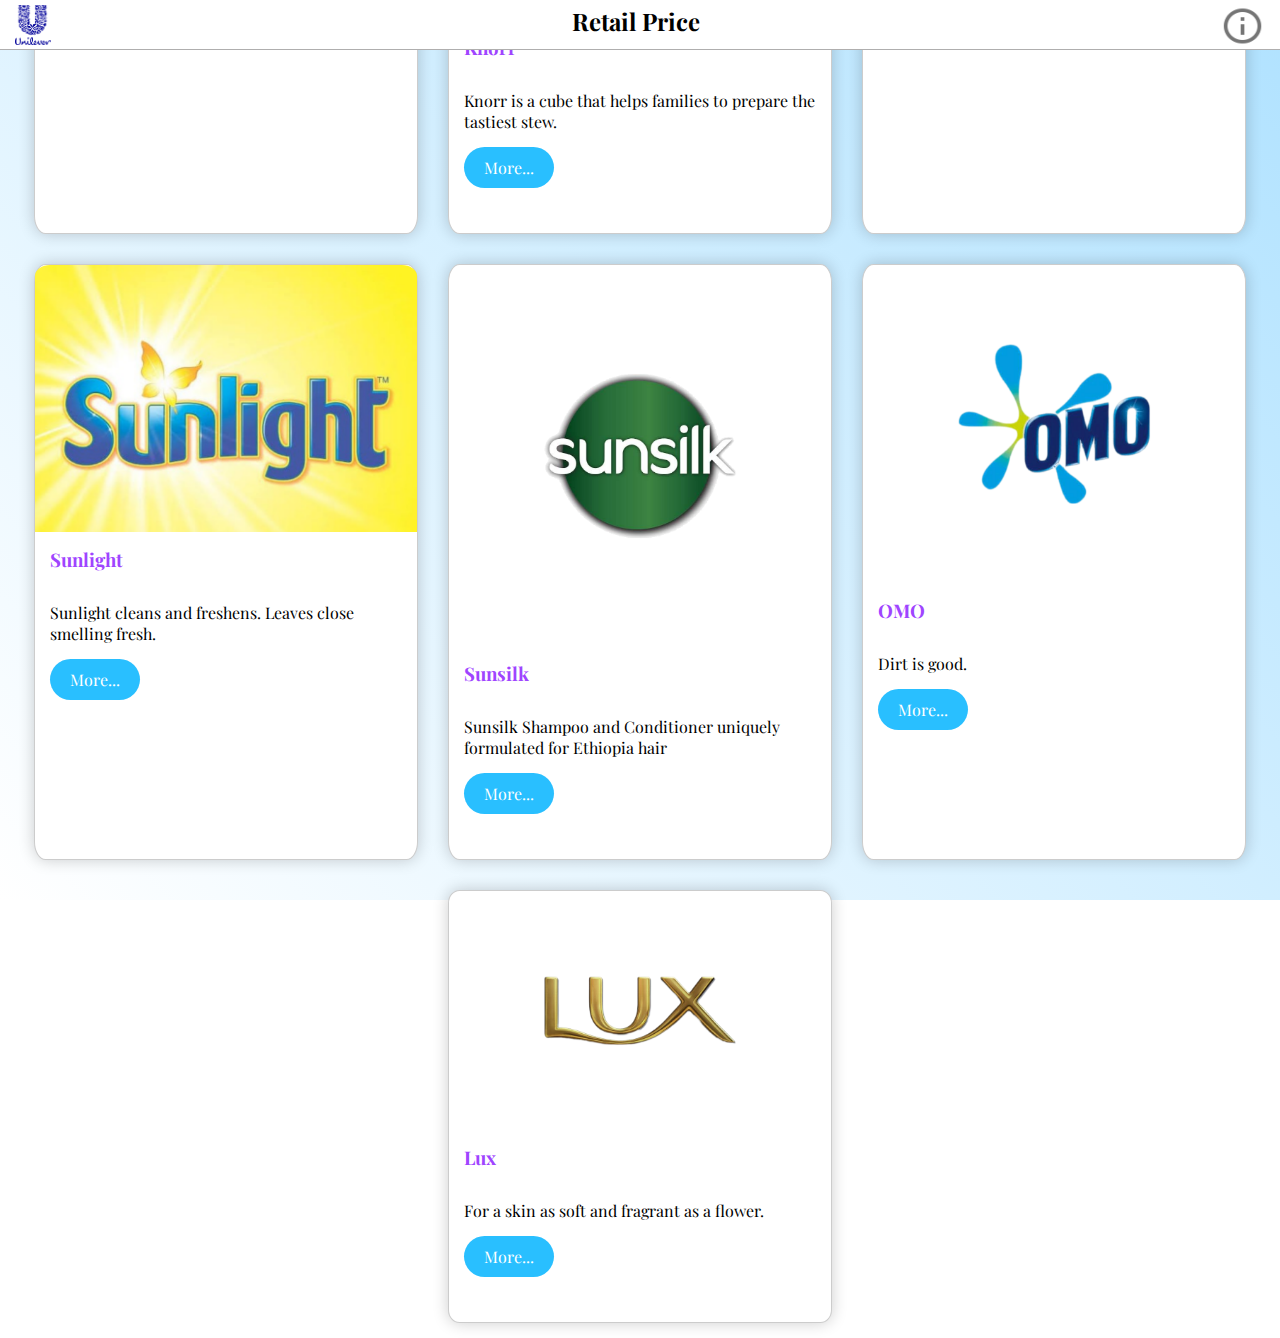
<file: index.html>
<!<!DOCTYPE HTML>
    <html>
    <head>
        <meta charset="utf-8">
    <meta name="viewport" content="width=device-width, initial-scale=1">
    <title>Beki</title>
    <link rel="stylesheet" href="styles.css">
     
    </head>
    <body>
        
        
            
            <div class="header">
                <div class="head_item" >
                    <a href="Unilever">
                        <img class="unilever_img"src="unilever.png"/>
                     </a>
                </div>
                <div class="head_item"><h2 class="head_title">Retail Price</h2> </div>
                <div class="head_item" >
                    <a href="Info">
                        <img class="info_img"src="info.png"/>
                     </a>
                </div>
            </div>
            
            
            <div class="row">
                
                <div class="card">
                    <img src="Lifebuoy.png" class="img-size"alt="" />
                    <div class="card-header">
                        <h3> Lifebuoy</h3>
                    </div>
                    <div class="card-body">
                        <p>
                            Lifebuoy is an antibacterial soap that offers protection from 10 infection causing germs.
                        </p>
                        <a href="Lifebuoy" class="more-btn">More...</a>
                    </div>
                </div>
                
                <div class="card">
                    <img src="knorr.png" class="img-size"alt="" />
                    <div class="card-header">
                        <h3> Knorr</h3>
                    </div>
                    <div class="card-body">
                        <p>
                            Knorr is a cube that helps families to prepare the tastiest stew.
                        </p>
                        <a href="Knorr" class="more-btn">More...</a>
                    </div>
                </div>
                
                <div class="card">
                    <img src="signal.png" class="img-size-signal"alt="" />
                    <div class="card-header">
                        <h3> Signal</h3>
                    </div>
                    <div class="card-body">
                        <p>
                            Signal for a healthy smile.
                        </p>
                        <a href="Signal" class="more-btn">More...</a>
                    </div>
                </div>
                
                <div class="card">
                    <img src="sunlight.png" class="img-size"alt="" />
                    <div class="card-header">
                        <h3> Sunlight</h3>
                    </div>
                    <div class="card-body">
                        <p>
                            Sunlight cleans and freshens. Leaves close smelling fresh.
                        </p>
                        <a href="Sunlight" class="more-btn">More...</a>
                    </div>
                </div>
                
                <div class="card">
                    <img src="sunsilk.png" class="img-size"alt="" />
                    <div class="card-header">
                        <h3> Sunsilk</h3>
                    </div>
                    <div class="card-body">
                        <p>
                            Sunsilk Shampoo and Conditioner uniquely formulated for Ethiopia hair
                        </p>
                        <a href="Sunsilk" class="more-btn">More...</a>
                    </div>
                </div>
                
                <div class="card">
                    <img src="omo.png" class="img-size"alt="" />
                    <div class="card-header">
                        <h3> OMO</h3>
                    </div>
                    <div class="card-body">
                        <p>
                            Dirt is good.
                        </p>
                        <a href="Omo" class="more-btn">More...</a>
                    </div>
                </div>
                <div class="card">
                    <img src="lux.png" class="img-size"alt="" />
                    <div class="card-header">
                        <h3> Lux</h3>
                    </div>
                    <div class="card-body">
                        <p>
                            For a skin as soft and fragrant as a flower.
                        </p>
                        <a href="Lux" class="more-btn">More...</a>
                    </div>
                </div>
                
<!--                <div class="card">
                    <img src="vim.png" class="img-size"alt="" />
                    <div class="card-header">
                        <h3> VIM</h3>
                    </div>
                    <div class="card-body">
                        <p>
                            VIM Scouring powder removes stubborn stains and leaves your surfaces a fresh clean lemon smell. also VIM multipurpose formula is designed to be used on sinks, baths,toilet bowls, ceramic tiles, cookers, pots, pans and other working surfaces.

                        </p>
                        <a href="Vim" class="more-btn">More...</a>
                    </div>
                </div> -->
                

            </div>
        
    </body>
    </html>
</file>
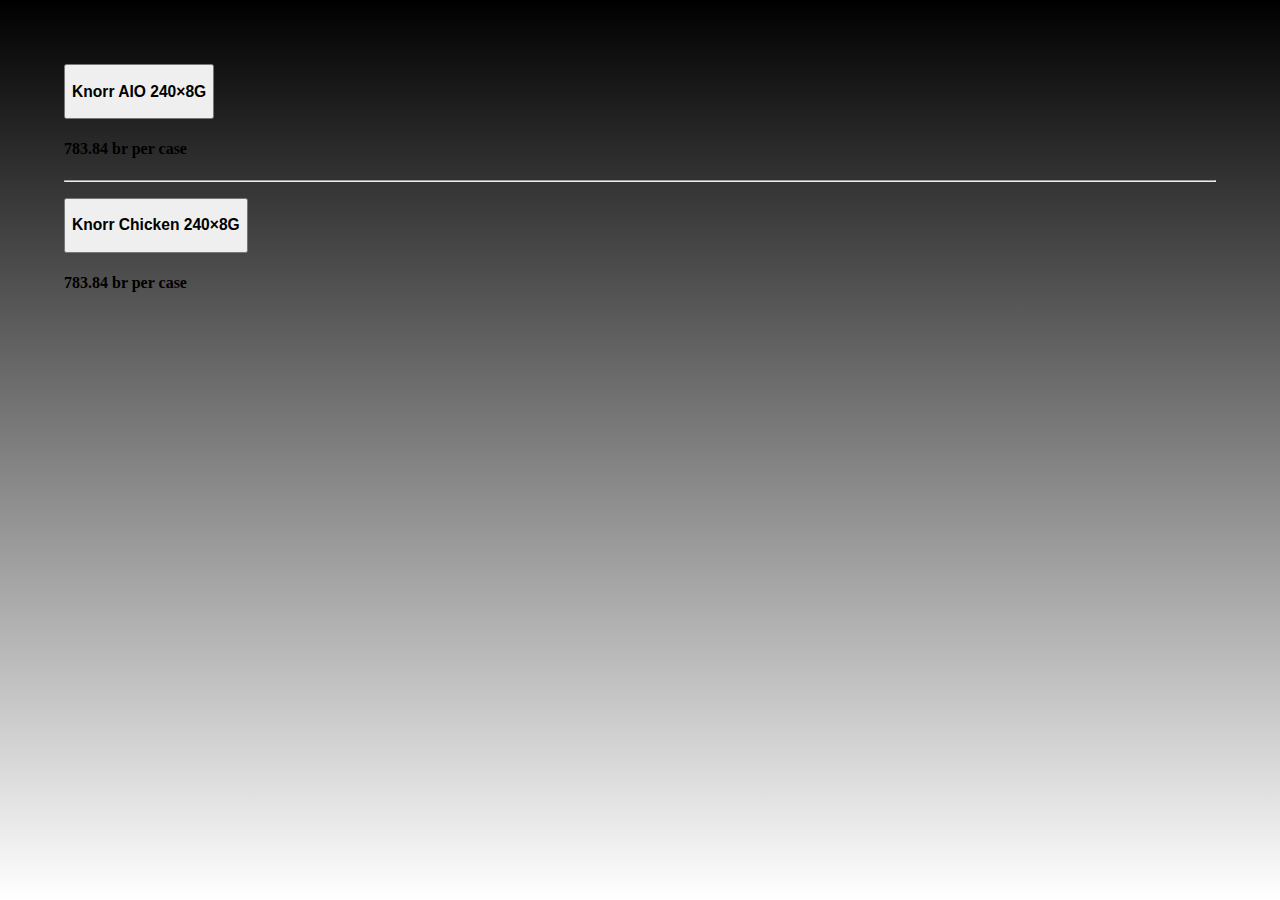
<file: Knorr/index.html>
<!DOCTYPE html>
<html>

<head>
  <meta charset="utf-8">
  <title>beki</title>
  <meta name="viewport" content="width=device-width, initial-scale=1">
  <link href="https://cdn.jsdelivr.net/npm/bootstrap@5.0.2/dist/css/bootstrap.min.css" rel="stylesheet" integrity="sha384-EVSTQN3/azprG1Anm3QDgpJLIm9Nao0Yz1ztcQTwFspd3yD65VohhpuuCOmLASjC" crossorigin="anonymous">
<style>
    
    body {
        margin: 5%;
        width: 100%
        height: 100%;
      background: linear-gradient(0deg,#fff,#000);
    background-attachment: fixed;
        
    }
</style>
  
</head>

<body >


<p>
 <button class="btn btn-outline-success" type="button" data-bs-toggle="collapse" data-bs-target="#knorraio" aria-expanded="false" aria-controls="collapseExample">
    <h3>Knorr AIO 240×8G</h3>
  </button>
</p>
<div class="collapse"id="knorraio">
  <div class="card card-body">
    <h4> 783.84 br per case</h4>
  </div>
</div>
<hr>
<p>
 <button class="btn btn-outline-warning" type="button" data-bs-toggle="collapse" data-bs-target="#chicken" aria-expanded="false" aria-controls="collapseExample">
    <h3>Knorr Chicken 240×8G</h3>
  </button>
</p>
<div class="collapse"id="chicken">
  <div class="card card-body">
    <h4> 783.84 br per case</h4>
  </div>
</div>




  
  

  
  
  
  

<script src="https://cdn.jsdelivr.net/npm/bootstrap@5.0.2/dist/js/bootstrap.bundle.min.js" integrity="sha384-MrcW6ZMFYlzcLA8Nl+NtUVF0sA7MsXsP1UyJoMp4YLEuNSfAP+JcXn/tWtIaxVXM" crossorigin="anonymous"></script>
</body>

</html>
</file>
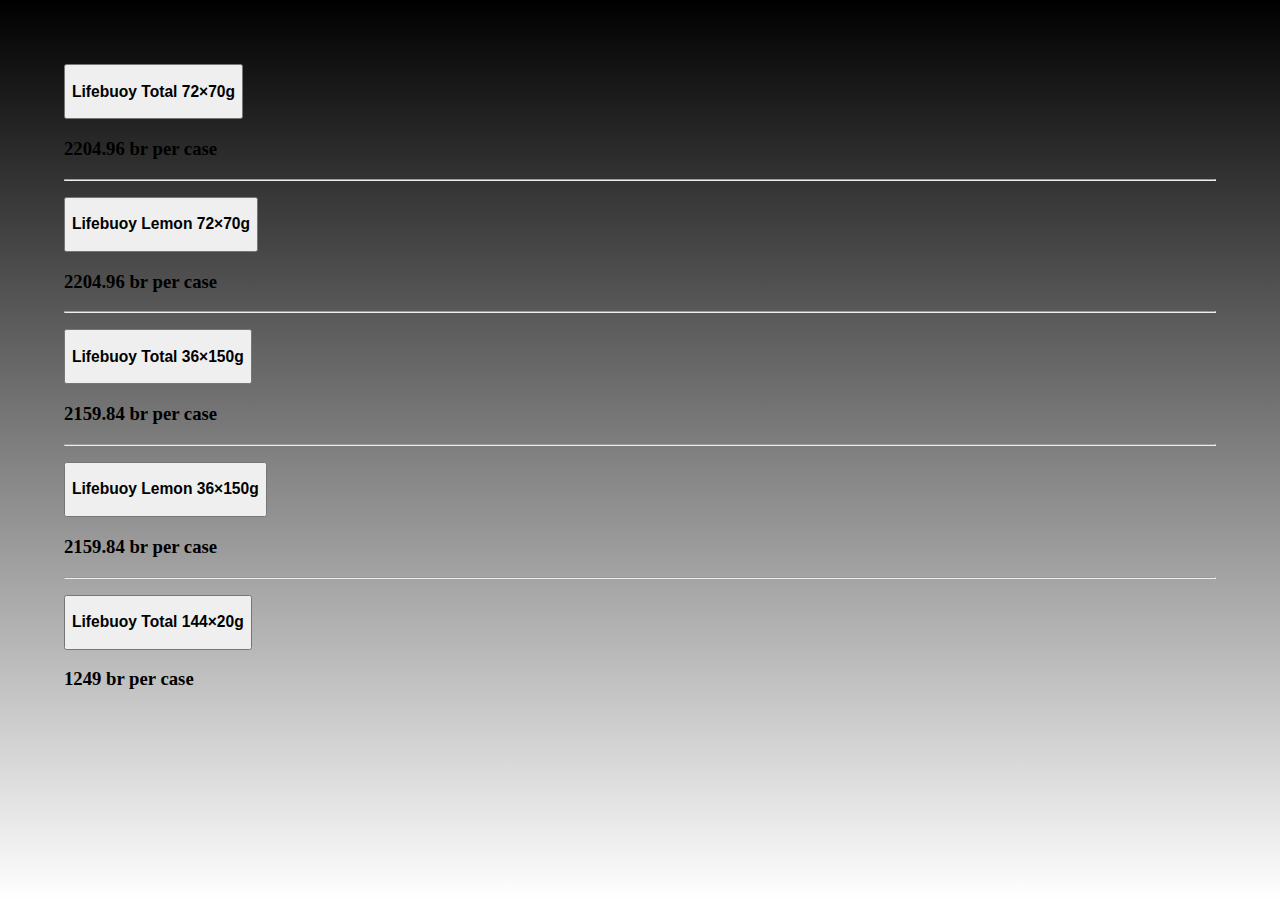
<file: Lifebuoy/index.html>
<!DOCTYPE html>
<html>

<head>
  <meta charset="utf-8">
  <title>beki</title>
  <meta name="viewport" content="width=device-width, initial-scale=1">
  <link href="https://cdn.jsdelivr.net/npm/bootstrap@5.0.2/dist/css/bootstrap.min.css" rel="stylesheet" integrity="sha384-EVSTQN3/azprG1Anm3QDgpJLIm9Nao0Yz1ztcQTwFspd3yD65VohhpuuCOmLASjC" crossorigin="anonymous">
</head>
<style>
    
    body {
        margin: 5%;
        width: 100%
        height: 100%;
        background: linear-gradient(0deg,#fff,#000);
    background-attachment: fixed;
        
    }
</style>

<body >


<p>
 <button class="btn btn-outline-danger" type="button" data-bs-toggle="collapse" data-bs-target="#lbt70g" aria-expanded="false" aria-controls="collapseExample">
    <h3>Lifebuoy Total 72×70g</h3>
  </button>
</p>
<div class="collapse"id="lbt70g" >
  <div class="card card-body" >
    <h3>2204.96 br per case</h3>
  </div>
</div>
<hr>
<p>
 <button class="btn btn-outline-warning" type="button" data-bs-toggle="collapse" data-bs-target="#lbl70g" aria-expanded="false" aria-controls="collapseExample">
    <h3>Lifebuoy Lemon 72×70g</h3>
  </button>
</p>
<div class="collapse"id="lbl70g">
  <div class="card card-body">
     <h3>2204.96 br per case</h3>
  </div>
</div>
<hr>

<p>
 <button class="btn btn-outline-danger" type="button" data-bs-toggle="collapse" data-bs-target="#lbt150g" aria-expanded="false" aria-controls="collapseExample">
    <h3>Lifebuoy Total 36×150g</h3>
  </button>
</p>
<div class="collapse"id="lbt150g">
  <div class="card card-body">
     <h3>2159.84 br per case</h3>
  </div>
</div>

<hr>
<p>
 <button class="btn btn-outline-warning" type="button" data-bs-toggle="collapse" data-bs-target="#lbl150g" aria-expanded="false" aria-controls="collapseExample">
    <h3>Lifebuoy Lemon 36×150g</h3>
  </button>
</p>
<div class="collapse"id="lbl150g">
  <div class="card card-body">
     <h3>2159.84 br per case</h3>
  </div>
</div>


<hr>
<p>
 <button class="btn btn-outline-danger" type="button" data-bs-toggle="collapse" data-bs-target="#lbt20g" aria-expanded="false" aria-controls="collapseExample">
    <h3>Lifebuoy Total 144×20g</h3>
  </button>
</p>
<div class="collapse"id="lbt20g">
  <div class="card card-body">
     <h3>1249 br per case</h3>
  </div>
</div>





  
  

<script src="https://cdn.jsdelivr.net/npm/bootstrap@5.0.2/dist/js/bootstrap.bundle.min.js" integrity="sha384-MrcW6ZMFYlzcLA8Nl+NtUVF0sA7MsXsP1UyJoMp4YLEuNSfAP+JcXn/tWtIaxVXM" crossorigin="anonymous"></script>
</body>

</html>
</file>
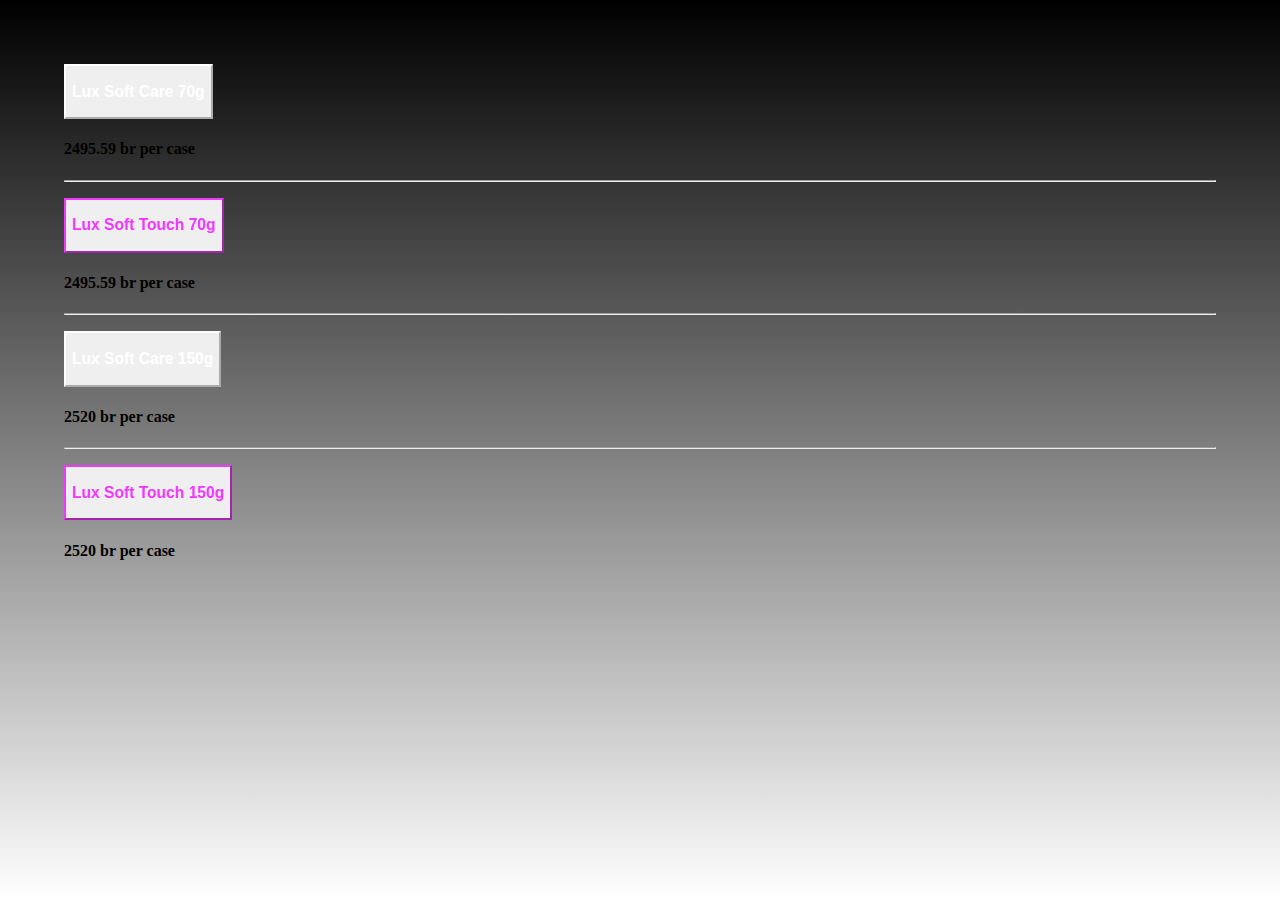
<file: Lux/index.html>
<!DOCTYPE html>
<html>

<head>
  <meta charset="utf-8">
  <title>beki</title>
  <meta name="viewport" content="width=device-width, initial-scale=1">
  <link href="https://cdn.jsdelivr.net/npm/bootstrap@5.0.2/dist/css/bootstrap.min.css" rel="stylesheet" integrity="sha384-EVSTQN3/azprG1Anm3QDgpJLIm9Nao0Yz1ztcQTwFspd3yD65VohhpuuCOmLASjC" crossorigin="anonymous">
  <style>
    
    body {
        margin: 5%;
        width: 100%
        height: 100%;
        background: linear-gradient(0deg,#fff,#000);
    background-attachment: fixed;
        
    }
    btn{
  border: 2px solid black;
  background-color: white;
  color: black;
  cursor: pointer;
}
.white {
  border-color: #fff;
  color: #fff;
}

.white:hover {
  background: #fff;
  color: #000 ;
}
        
        
.pink {
  border-color: #f238ff;
  color: #f238ff;
}

.pink:hover {
  background: #f238ff;
  color: white;
}
</style>

</head>

<body>


<p>
 <button class="btn white" type="button" data-bs-toggle="collapse" data-bs-target="#sc70g" aria-expanded="false" aria-controls="collapseExample">
    <h3>Lux Soft Care 70g</h3>
  </button>
</p>
<div class="collapse"id="sc70g">
  <div class="card card-body">
   <h4> 2495.59 br per case </h4>
  </div>
</div>
<hr>
<p>
 <button class="btn pink" type="button" data-bs-toggle="collapse" data-bs-target="#st70g" aria-expanded="false" aria-controls="collapseExample">
    <h3>Lux Soft Touch 70g</h3>
  </button>
</p>
<div class="collapse"id="st70g">
  <div class="card card-body">
   <h4> 2495.59 br per case </h4>
  </div>
</div>

<hr>
<p>
 <button class="btn white" type="button" data-bs-toggle="collapse" data-bs-target="#sc150g" aria-expanded="false" aria-controls="collapseExample">
    <h3>Lux Soft Care 150g</h3>
  </button>
</p>
<div class="collapse"id="sc150g">
  <div class="card card-body">
   <h4> 2520 br per case </h4>
  </div>
</div>

<hr>
<p>
 <button class="btn pink" type="button" data-bs-toggle="collapse" data-bs-target="#st150g" aria-expanded="false" aria-controls="collapseExample">
    <h3>Lux Soft Touch 150g</h3>
  </button>
</p>
<div class="collapse"id="st150g">
  <div class="card card-body">
    <h4>2520 br per case</h4>
  </div>
</div>

  
  

  
  
  
  

<script src="https://cdn.jsdelivr.net/npm/bootstrap@5.0.2/dist/js/bootstrap.bundle.min.js" integrity="sha384-MrcW6ZMFYlzcLA8Nl+NtUVF0sA7MsXsP1UyJoMp4YLEuNSfAP+JcXn/tWtIaxVXM" crossorigin="anonymous"></script>
</body>

</html>
</file>
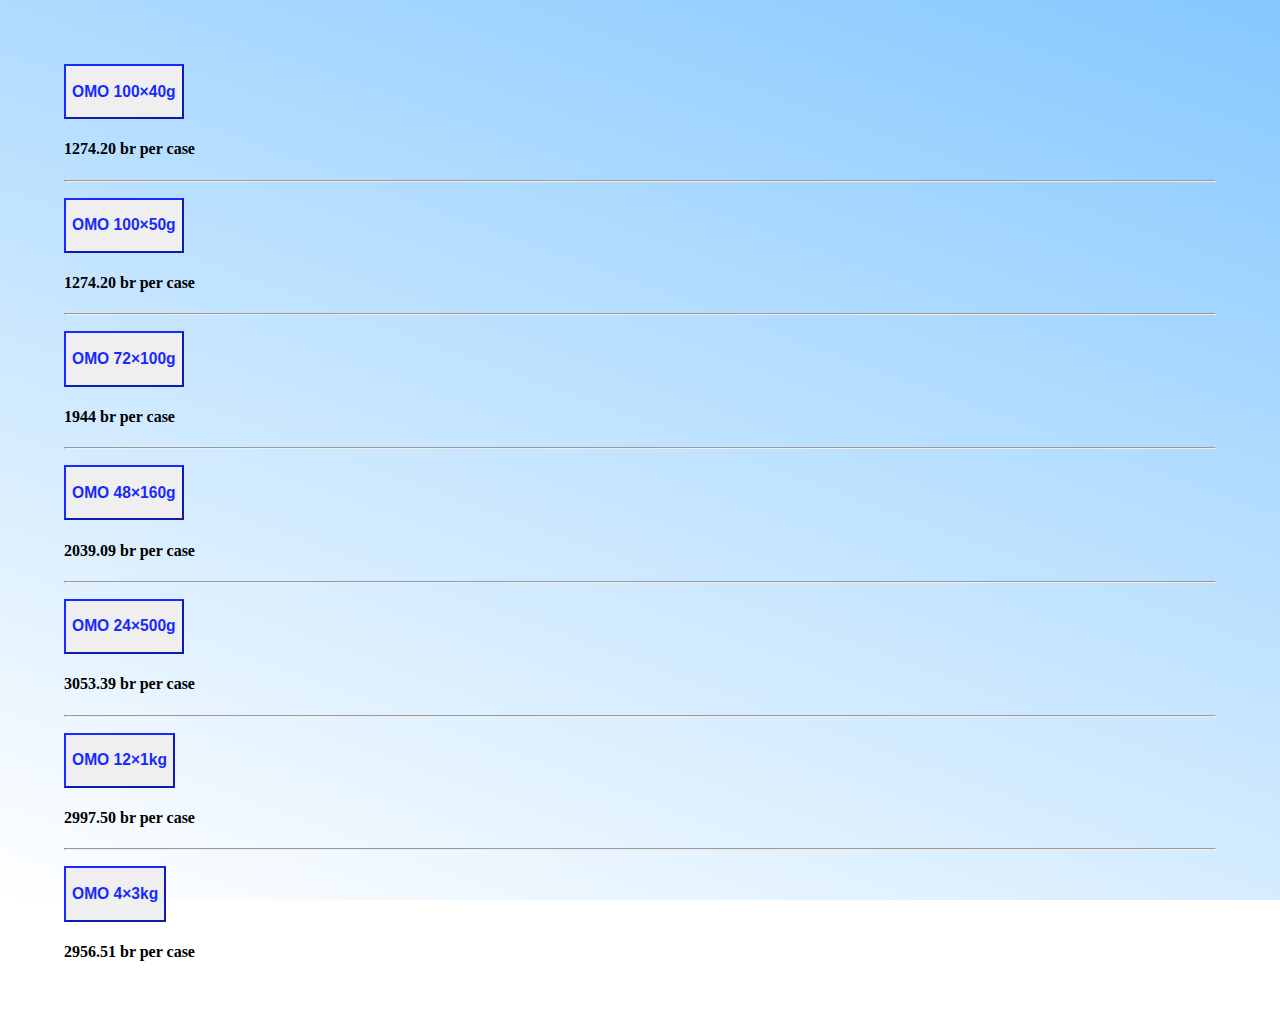
<file: Omo/index.html>
<!DOCTYPE html>
<html>

<head>
  <meta charset="utf-8">
  <title>beki</title>
  <meta name="viewport" content="width=device-width, initial-scale=1">
  <link href="https://cdn.jsdelivr.net/npm/bootstrap@5.0.2/dist/css/bootstrap.min.css" rel="stylesheet" integrity="sha384-EVSTQN3/azprG1Anm3QDgpJLIm9Nao0Yz1ztcQTwFspd3yD65VohhpuuCOmLASjC" crossorigin="anonymous">
  <style>
      body {
        margin: 5%;
        height: 100%;
        background: linear-gradient(20deg,#fff,#85c8ff);
    background-attachment: fixed;
    }
    btn{
  border: 2px solid black;
  background-color: white;
  color: black;
  cursor: pointer;
}
        
        
.blue {
  border-color: #172aff;
  color: #172aff;
}

.blue:hover {
  background: #172aff;
  color: white;
}
  </style>
</head>

<body>

<p>
 <button class="btn blue" type="button" data-bs-toggle="collapse" data-bs-target="#omo40g" aria-expanded="false" aria-controls="collapseExample">
     <h3> OMO 100×40g </h3>
  </button>
</p>
<div class="collapse"id="omo40g">
  <div class="card card-body">
   <h4>  1274.20 br per case</h4>
  </div>
</div>
<hr>
<p>
 <button class="btn blue" type="button" data-bs-toggle="collapse" data-bs-target="#omo50g" aria-expanded="false" aria-controls="collapseExample">
     <h3> OMO 100×50g </h3>
  </button>
</p>
<div class="collapse"id="omo50g">
  <div class="card card-body">
   <h4>  1274.20 br per case</h4>
  </div>
</div>
<hr>
<!--
<p>
 <button class="btn blue" type="button" data-bs-toggle="collapse" data-bs-target="#omo80g" aria-expanded="false" aria-controls="collapseExample">
     <h3> OMO 72×70g </h3>
  </button>
</p>
<div class="collapse"id="omo80g">
  <div class="card card-body">
     <h4>  1294.99 br per case</h4>
  </div>
</div>

<hr>  -->
<p>
 <button class="btn blue" type="button" data-bs-toggle="collapse" data-bs-target="#omo100g" aria-expanded="false" aria-controls="collapseExample">
     <h3> OMO 72×100g </h3>
  </button>
</p>
<div class="collapse"id="omo100g">
  <div class="card card-body">
    <h4> 1944 br per case</h4>
  </div>
</div>

<hr>
 <p>
 <button class="btn blue" type="button" data-bs-toggle="collapse" data-bs-target="#omo160g" aria-expanded="false" aria-controls="collapseExample">
     <h3> OMO 48×160g </h3>
  </button>
</p>
<div class="collapse"id="omo160g">
  <div class="card card-body">
     <h4> 2039.09 br per case</h4>
  </div>
</div>
<hr>
  
<p>
 <button class="btn blue" type="button" data-bs-toggle="collapse" data-bs-target="#omo500g" aria-expanded="false" aria-controls="collapseExample">
     <h3> OMO 24×500g </h3>
  </button>
</p>
<div class="collapse"id="omo500g">
  <div class="card card-body">
     <h4> 3053.39 br per case</h4>
  </div>
</div>

<hr>
<p>
 <button class="btn blue" type="button" data-bs-toggle="collapse" data-bs-target="#omo1kg" aria-expanded="false" aria-controls="collapseExample">
     <h3> OMO 12×1kg </h3>
  </button>
</p>
<div class="collapse"id="omo1kg">
  <div class="card card-body">
     <h4> 2997.50 br per case</h4>
  </div>
</div>
  
<hr>
<p>
 <button class="btn blue" type="button" data-bs-toggle="collapse" data-bs-target="#omo3kg" aria-expanded="false" aria-controls="collapseExample">
     <h3> OMO 4×3kg </h3>
  </button>
</p>
<div class="collapse"id="omo3kg">
  <div class="card card-body">
    <h4> 2956.51 br per case</h4>
  </div>
</div>
  
  
  
  

<script src="https://cdn.jsdelivr.net/npm/bootstrap@5.0.2/dist/js/bootstrap.bundle.min.js" integrity="sha384-MrcW6ZMFYlzcLA8Nl+NtUVF0sA7MsXsP1UyJoMp4YLEuNSfAP+JcXn/tWtIaxVXM" crossorigin="anonymous"></script>
</body>

</html>
</file>
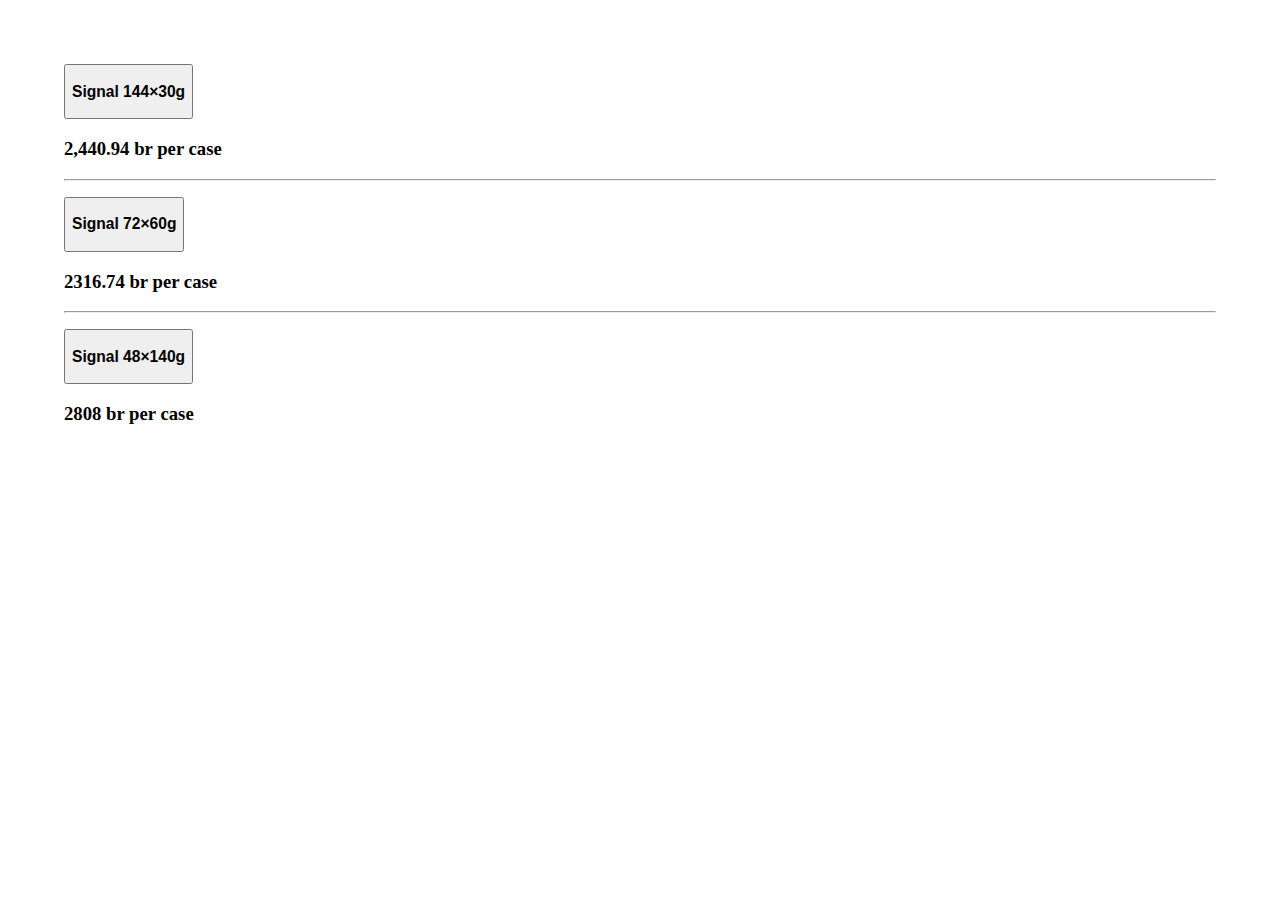
<file: Signal/index.html>
<!DOCTYPE html>
<html>

<head>
  <meta charset="utf-8">
  <title>beki</title>
  <meta name="viewport" content="width=device-width, initial-scale=1">
  <link href="https://cdn.jsdelivr.net/npm/bootstrap@5.0.2/dist/css/bootstrap.min.css" rel="stylesheet" integrity="sha384-EVSTQN3/azprG1Anm3QDgpJLIm9Nao0Yz1ztcQTwFspd3yD65VohhpuuCOmLASjC" crossorigin="anonymous">
    <style>
      body {
        margin: 5%;
        height: 100%;
        
    }
    </style>
</head>

<body>


<p>
 <button class="btn btn-outline-primary" type="button" data-bs-toggle="collapse" data-bs-target="#sig30g" aria-expanded="false" aria-controls="collapseExample">
    <h3> Signal 144×30g </h3>
  </button>
</p>
<div class="collapse"id="sig30g">
  <div class="card card-body">
    <h3> 2,440.94 br per case </h3>
  </div>
</div>
<hr>
<p>
 <button class="btn btn-outline-primary" type="button" data-bs-toggle="collapse" data-bs-target="#sig60g" aria-expanded="false" aria-controls="collapseExample">
    <h3> Signal 72×60g </h3>
  </button>
</p>
<div class="collapse"id="sig60g">
  <div class="card card-body">
<h3> 2316.74 br per case</h3>
  </div>
</div>
<hr>

<p>
 <button class="btn btn-outline-primary" type="button" data-bs-toggle="collapse" data-bs-target="#sig140g" aria-expanded="false" aria-controls="collapseExample">
    <h3> Signal 48×140g </h3>
  </button>
</p>
<div class="collapse"id="sig140g">
  <div class="card card-body">
   <h3> 2808 br per case </h3>
  </div>
</div>
  
  
  

<script src="https://cdn.jsdelivr.net/npm/bootstrap@5.0.2/dist/js/bootstrap.bundle.min.js" integrity="sha384-MrcW6ZMFYlzcLA8Nl+NtUVF0sA7MsXsP1UyJoMp4YLEuNSfAP+JcXn/tWtIaxVXM" crossorigin="anonymous"></script>
</body>

</html>
</file>
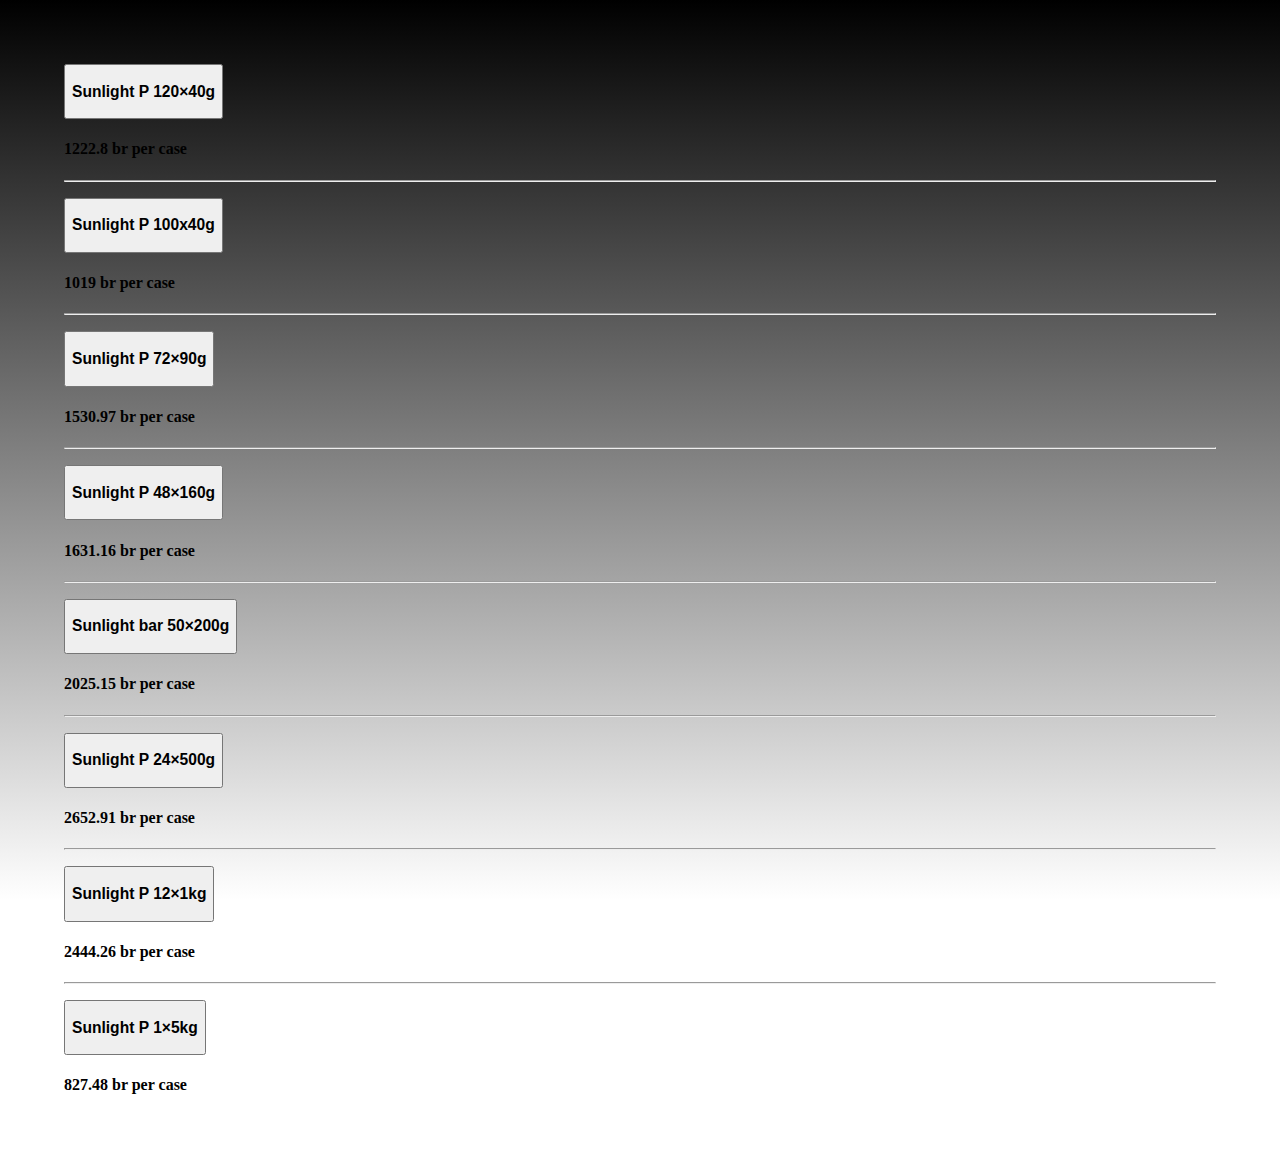
<file: Sunlight/index.html>
<!DOCTYPE html>
<html>

<head>
  <meta charset="utf-8">
  <title>beki</title>
  <meta name="viewport" content="width=device-width, initial-scale=1">
  <link href="https://cdn.jsdelivr.net/npm/bootstrap@5.0.2/dist/css/bootstrap.min.css" rel="stylesheet" integrity="sha384-EVSTQN3/azprG1Anm3QDgpJLIm9Nao0Yz1ztcQTwFspd3yD65VohhpuuCOmLASjC" crossorigin="anonymous">
  <style>
      body {
        margin: 5%;
        height: 100%;
        background: linear-gradient(0deg,#fff,#000);
    background-attachment: fixed;
    }
    </style>
</head>

<body>

 <button class="btn btn-outline-warning" type="button" data-bs-toggle="collapse" data-bs-target="#sun50g" aria-expanded="false" aria-controls="collapseExample">
    <h3> Sunlight P 120×40g </h3>
  </button>
</p>
<div class="collapse"id="sun50g">
  <div class="card card-body">
  <h4>  1222.8 br per case</h4>
  </div>
</div>
<hr>

<p>
 <button class="btn btn-outline-warning" type="button" data-bs-toggle="collapse" data-bs-target="#sun100x40g" aria-expanded="false" aria-controls="collapseExample">
    <h3> Sunlight P 100x40g </h3>
  </button>
</p>
<div class="collapse"id="sun100x40g">
  <div class="card card-body">
  <h4>  1019 br per case</h4>
  </div>
</div>
<hr>
  
 <p>
 <button class="btn btn-outline-warning" type="button" data-bs-toggle="collapse" data-bs-target="#sun90g" aria-expanded="false" aria-controls="collapseExample">
    <h3> Sunlight P 72×90g </h3>
  </button>
</p>
<div class="collapse"id="sun90g">
  <div class="card card-body">
  <h4>  1530.97 br per case</h4>
  </div>
</div>
<hr>
  
<p>
 <button class="btn btn-outline-warning" type="button" data-bs-toggle="collapse" data-bs-target="#sun160g" aria-expanded="false" aria-controls="collapseExample">
    <h3> Sunlight P 48×160g </h3>
  </button>
</p>
<div class="collapse"id="sun160g">
  <div class="card card-body">
    <h4> 1631.16 br per case</h4>
  </div>
</div>
<hr>
<p>   
  
<p>
 <button class="btn btn-outline-warning" type="button" data-bs-toggle="collapse" data-bs-target="#sunbar175g" aria-expanded="false" aria-controls="collapseExample">
    <h3> Sunlight bar 50×200g </h3>
  </button>
</p>
<div class="collapse"id="sunbar175g">
  <div class="card card-body">
  <h4>  2025.15 br per case</h4>
  </div>
</div>

<hr>  
<p>
 <button class="btn btn-outline-warning" type="button" data-bs-toggle="collapse" data-bs-target="#sun500g" aria-expanded="false" aria-controls="collapseExample">
    <h3> Sunlight P 24×500g </h3>
  </button>
</p>
<div class="collapse"id="sun500g">
  <div class="card card-body">
   <h4> 2652.91 br per case</h4>
  </div>
</div>
  
<hr>
<p>
<!-- <button class="btn btn-outline-warning" type="button" data-bs-toggle="collapse" data-bs-target="#sun950g" aria-expanded="false" aria-controls="collapseExample">
    <h3> Sunlight P 12×950g </h3>
  </button>
</p>
<div class="collapse"id="sun950g">
  <div class="card card-body">
   <h4> 1833.19 br per case</h4>
  </div>
</div>
<hr>  
 
 <p> -->
 <button class="btn btn-outline-warning" type="button" data-bs-toggle="collapse" data-bs-target="#sun1kg" aria-expanded="false" aria-controls="collapseExample">
    <h3> Sunlight P 12×1kg </h3>
  </button>
</p>
<div class="collapse"id="sun1kg">
  <div class="card card-body">
    <h4> 2444.26 br per case</h4>
  </div>
</div>
<hr>
<p> 
  
<p>
 <button class="btn btn-outline-warning" type="button" data-bs-toggle="collapse" data-bs-target="#sun5kg" aria-expanded="false" aria-controls="collapseExample">
    <h3> Sunlight P 1×5kg </h3>
  </button>
</p>
<div class="collapse"id="sun5kg">
  <div class="card card-body">
   <h4> 827.48 br per case</h4>
  </div>
</div>
  

  
  

<script src="https://cdn.jsdelivr.net/npm/bootstrap@5.0.2/dist/js/bootstrap.bundle.min.js" integrity="sha384-MrcW6ZMFYlzcLA8Nl+NtUVF0sA7MsXsP1UyJoMp4YLEuNSfAP+JcXn/tWtIaxVXM" crossorigin="anonymous"></script>
</body>

</html>
</file>
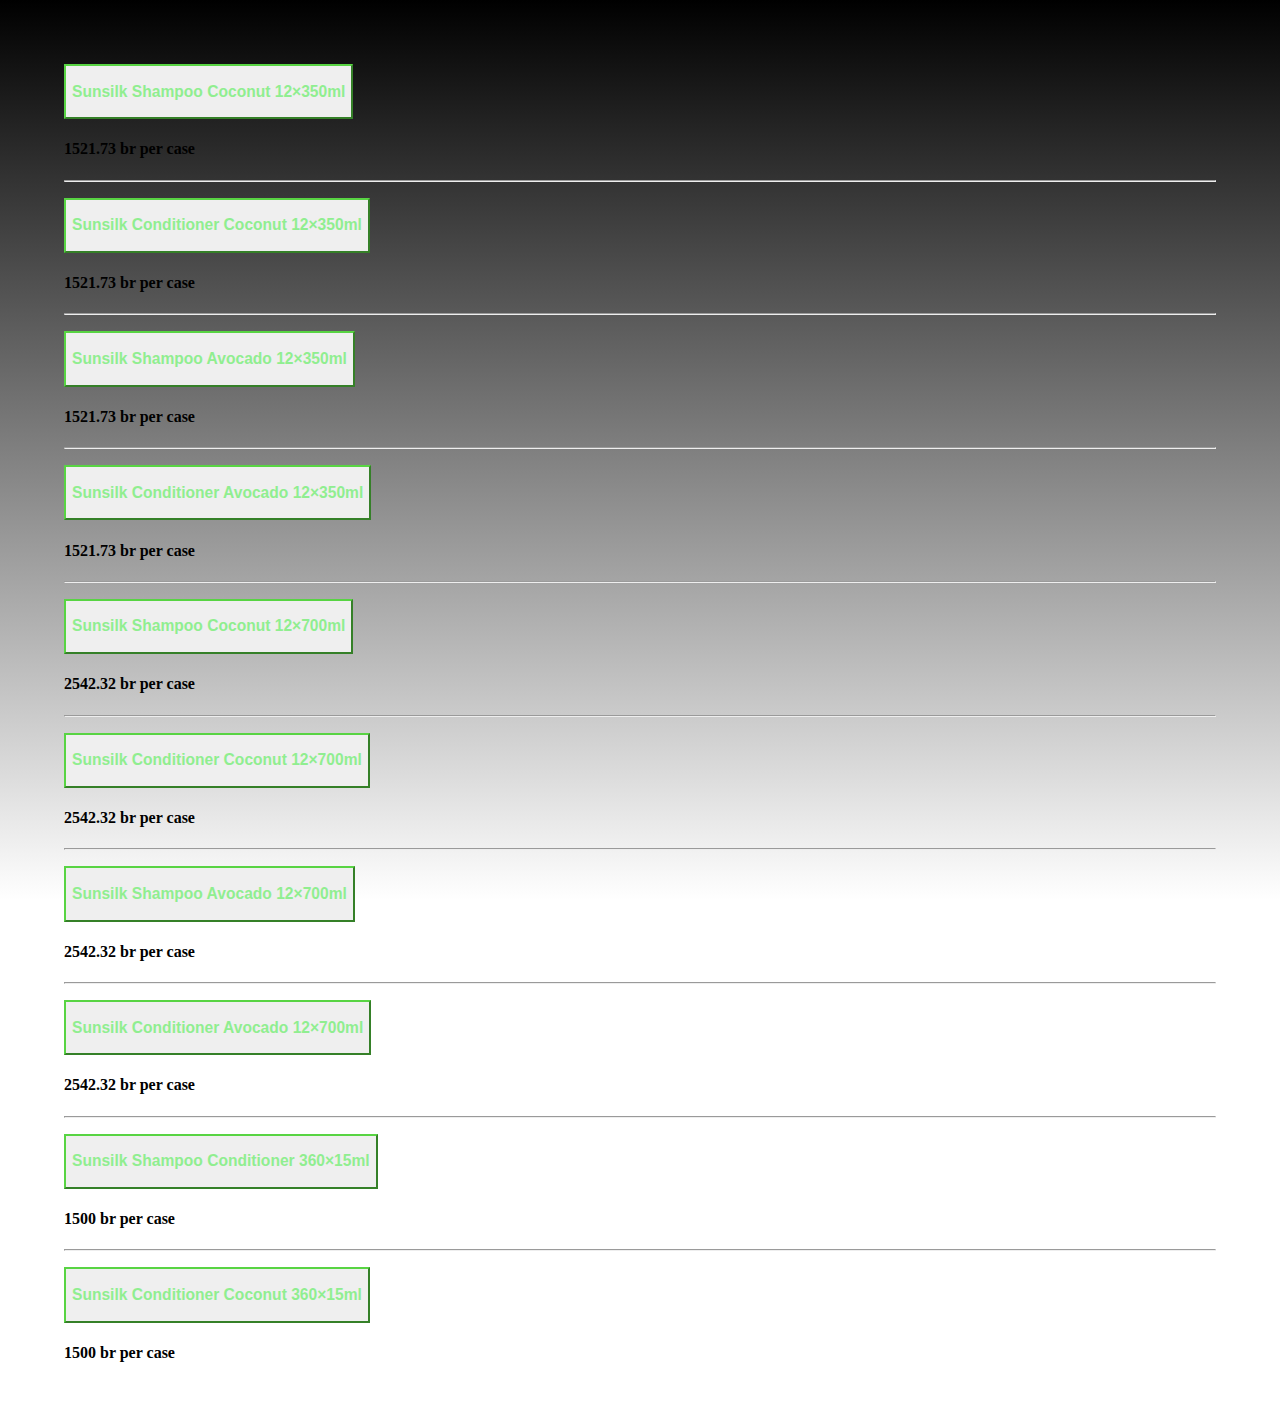
<file: Sunsilk/index.html>
<!DOCTYPE html>
<html>

<head>
  <meta charset="utf-8">
  <title>beki</title>
  <meta name="viewport" content="width=device-width, initial-scale=1">
  <link href="https://cdn.jsdelivr.net/npm/bootstrap@5.0.2/dist/css/bootstrap.min.css" rel="stylesheet" integrity="sha384-EVSTQN3/azprG1Anm3QDgpJLIm9Nao0Yz1ztcQTwFspd3yD65VohhpuuCOmLASjC" crossorigin="anonymous">
</head>
<style>
    
    body {
        margin: 5%;
        width: 100%
        height: 100%;
        background: linear-gradient(0deg,#fff,#000);

    background-attachment: fixed;
    }
    btn{
  border: 2px solid black;
  background-color: white;
  color: black;
  cursor: pointer;
}
        
        
.lightgreen {
  border-color: #58D443;
  color: LightGreen;
}

.lightgreen:hover {
  background: #58D443;
  color: white;
}

        
    }
</style>
<body>



<p>
 <button class="btn lightgreen" type="button" data-bs-toggle="collapse" data-bs-target="#shcoc350ml" aria-expanded="false" aria-controls="collapseExample">
    <h3>Sunsilk Shampoo Coconut 12×350ml</h3>
  </button>
</p>
<div class="collapse"id="shcoc350ml">
  <div class="card card-body">
    <h4>1521.73 br per case</h4>
  </div>
</div>
<hr>

<p>
 <button class="btn lightgreen" type="button" data-bs-toggle="collapse" data-bs-target="#concoc350ml" aria-expanded="false" aria-controls="collapseExample">
    <h3>Sunsilk Conditioner Coconut 12×350ml </h3>
  </button>
</p>
<div class="collapse"id="concoc350ml">
  <div class="card card-body">
   <h4> 1521.73 br per case</h4>
  </div>
</div>
<hr>

<p>
 <button class="btn lightgreen" type="button" data-bs-toggle="collapse" data-bs-target="#shav350ml" aria-expanded="false" aria-controls="collapseExample">
    <h3>Sunsilk Shampoo Avocado 12×350ml</h3>
  </button>
</p>
<div class="collapse"id="shav350ml">
  <div class="card card-body">
   <h4> 1521.73 br per case</h4>
  </div>
</div>
<hr>

<p>
 <button class="btn lightgreen" type="button" data-bs-toggle="collapse" data-bs-target="#conav350ml" aria-expanded="false" aria-controls="collapseExample">
    <h3>Sunsilk Conditioner Avocado 12×350ml</h3>
  </button>
</p>
<div class="collapse"id="conav350ml">
  <div class="card card-body">
  <h4>  1521.73 br per case</h4>
  </div>
</div>

<hr>
<p>
 <button class="btn lightgreen" type="button" data-bs-toggle="collapse" data-bs-target="#shcoc700ml" aria-expanded="false" aria-controls="collapseExample">
    <h3>Sunsilk Shampoo Coconut 12×700ml</h3>
  </button>
</p>
<div class="collapse"id="shcoc700ml">
  <div class="card card-body">
   <h4> 2542.32 br per case</h4>
  </div>
</div>

<hr>

<p>
 <button class="btn lightgreen" type="button" data-bs-toggle="collapse" data-bs-target="#concoc700ml" aria-expanded="false" aria-controls="collapseExample">
    <h3>Sunsilk Conditioner Coconut 12×700ml</h3>
  </button>
</p>
<div class="collapse"id="concoc700ml">
  <div class="card card-body">
    <h4>2542.32 br per case</h4>
  </div>
</div>

<hr>
<p>
 <button class="btn lightgreen" type="button" data-bs-toggle="collapse" data-bs-target="#shav700ml" aria-expanded="false" aria-controls="collapseExample">
    <h3> Sunsilk Shampoo Avocado 12×700ml</h3>
  </button>
</p>
<div class="collapse"id="shav700ml">
  <div class="card card-body">
   <h4> 2542.32 br per case</h4>
  </div>
</div>

<hr>
<p>
 <button class="btn lightgreen" type="button" data-bs-toggle="collapse" data-bs-target="#conav700ml" aria-expanded="false" aria-controls="collapseExample">
    <h3>Sunsilk Conditioner Avocado 12×700ml</h3>
  </button>
</p>
<div class="collapse"id="conav700ml">
  <div class="card card-body">
   <h4> 2542.32 br per case</h4>
  </div>
</div>

<hr>
<p>
 <button class="btn lightgreen" type="button" data-bs-toggle="collapse" data-bs-target="#shcoc15ml" aria-expanded="false" aria-controls="collapseExample">
    <h3>Sunsilk Shampoo Conditioner 360×15ml</h3>
  </button>
</p>
<div class="collapse"id="shcoc15ml">
  <div class="card card-body">
    <h4>1500 br per case</h4>
  </div>
</div>

<hr>
<p>
 <button class="btn lightgreen" type="button" data-bs-toggle="collapse" data-bs-target="#concoc15ml" aria-expanded="false" aria-controls="collapseExample">
    <h3>Sunsilk Conditioner Coconut 360×15ml</h3>
  </button>
</p>
<div class="collapse"id="concoc15ml">
  <div class="card card-body">
    <h4>1500 br per case</h4>
  </div>
</div>



  

  
  
  
  

<script src="https://cdn.jsdelivr.net/npm/bootstrap@5.0.2/dist/js/bootstrap.bundle.min.js" integrity="sha384-MrcW6ZMFYlzcLA8Nl+NtUVF0sA7MsXsP1UyJoMp4YLEuNSfAP+JcXn/tWtIaxVXM" crossorigin="anonymous"></script>
</body>

</html>
</file>
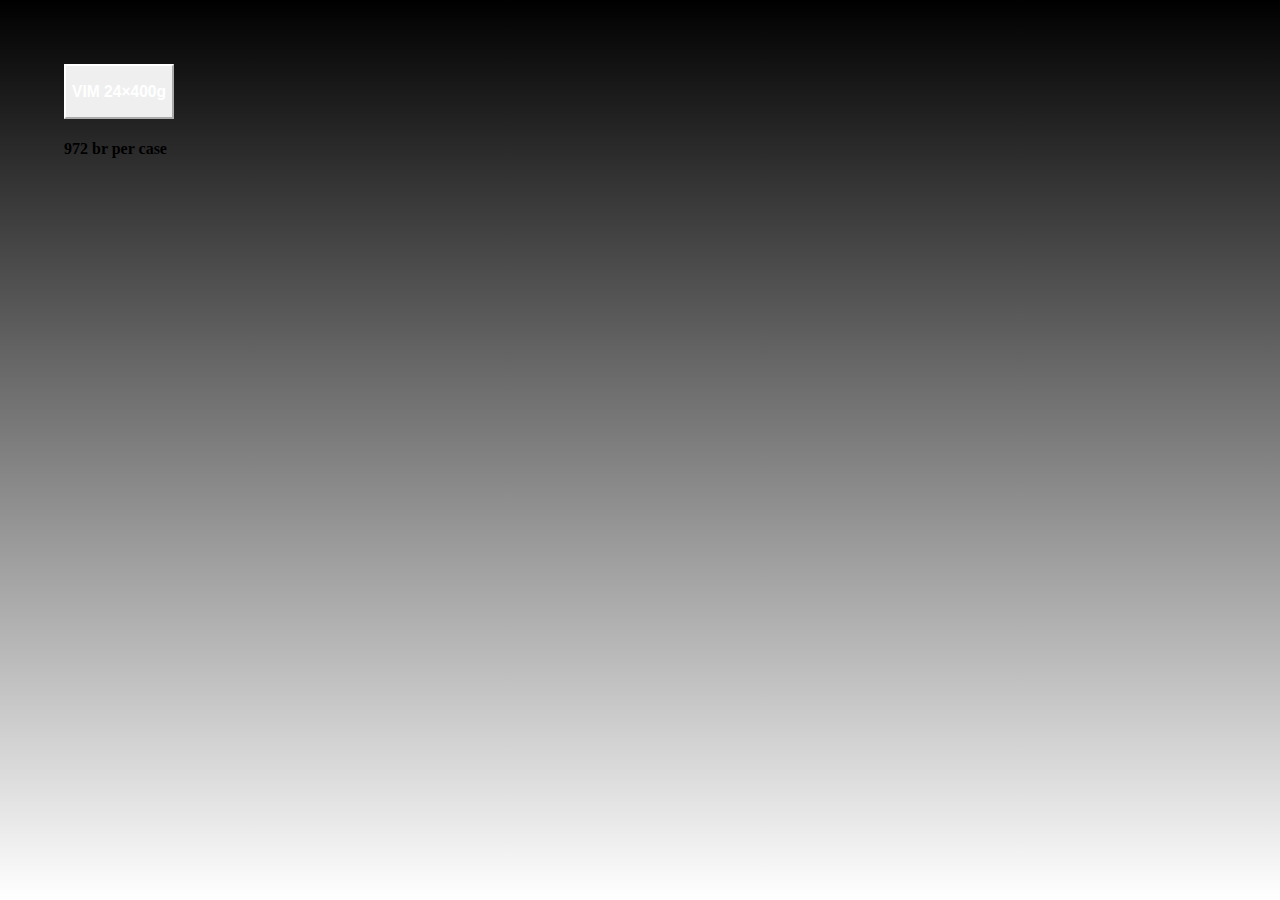
<file: Vim/index.html>
<!DOCTYPE html>
<html>

<head>
  <meta charset="utf-8">
  <title>beki</title>
  <meta name="viewport" content="width=device-width, initial-scale=1">
  <link href="https://cdn.jsdelivr.net/npm/bootstrap@5.0.2/dist/css/bootstrap.min.css" rel="stylesheet" integrity="sha384-EVSTQN3/azprG1Anm3QDgpJLIm9Nao0Yz1ztcQTwFspd3yD65VohhpuuCOmLASjC" crossorigin="anonymous">
   <style>
      body {
        margin: 5%;
        height: 100%;
        background: linear-gradient(0deg,#fff,#000);
    background-attachment: fixed;
        
    }
btn{
  border: 2px solid white;
  background-color: white;
  color: white;
  cursor: pointer;
  width: auto;
}
.white {
  border-color: #fff;
  color: #fff;
}

.white:hover {
  background: #fff;
  color: #000 ;
}
    </style>
</head>

<body>


<p>
 <button class="btn white" type="button" data-bs-toggle="collapse" data-bs-target="#vim400g" aria-expanded="false" aria-controls="collapseExample">
    <h3>VIM 24×400g</h3>
  </button>
</p>
<div class="collapse"id="vim400g">
  <div class="card card-body">
    <h4> 972 br per case </h4>
  </div>
</div>






  
  

  
  
  
  

<script src="https://cdn.jsdelivr.net/npm/bootstrap@5.0.2/dist/js/bootstrap.bundle.min.js" integrity="sha384-MrcW6ZMFYlzcLA8Nl+NtUVF0sA7MsXsP1UyJoMp4YLEuNSfAP+JcXn/tWtIaxVXM" crossorigin="anonymous"></script>
</body>

</html>
</file>
<file: styles.css>
@import url('https://fonts.googleapis.com/css2?family=Playfair+Display:ital@1&family=Poppins:wght@100&display=swap');
*{
    padding: 0;
    margin: 0;
    box-sizing: border-box;
}
body{
    font-family: 'Playfair Display', serif;
    display: flex;
    align-items: center;
    background: linear-gradient(45deg,#fff,#b0e2ff);
    background-attachment: fixed;
    padding-top: 60px;
}
.header{
    background-color: white;
    display: flex;
    flex-direction: row;
    justify-content: space-between;
    position: fixed;
    padding-right: 15px;
    padding-left: 15px;
    padding-top: 5px;
    padding-bottom: 5px;
    top: 0;
    left: 0;
    right: 0;
    height: 50px;
    z-index: 9999;
    border-bottom-width: 1px;
    border-bottom-style: solid;
    border-bottom-color: rgb(175, 174, 174);
    
}
.head_title{
   
}
.info_img{
    
    height: 42px;
    width: 45px;
    border-radius: 21px;
}

.info_img:hover{
    content: url(info_hover.png);
}
.unilever_img{
    height: 45px ;
    
    padding-bottom: 5px;
}
.header:hover .card{
    display:block;
}
container{
    margin: 10px;
    

}

.card:hover{
    transform: scale(1.05) ;
  
}

.row{
    display: flex;
    flex-wrap: wrap;
    width: 100%;
    justify-content: center;
    align-items: center;
}

.card{
    
    border-radius: 3%;
    background-color: #fff;
    border: 1px solid #ccc;
    margin: 15px;
    box-shadow: 0 0 1em rgba(0,0,0,.2);
    align-self: normal;
    display: flex;
    flex-wrap: wrap;
    flex-direction: column;
   
}
img{
    border-top-right-radius: 4%;
    border-top-left-radius: 4%;
    
    
}
.img-size{
    width: 100%;
    object-fit: cover;
}
.img-size-signal{
    padding-top:15%;
    width: 100%;
    object-fit: cover;
}
.card-header{
    
    padding: 15px;
    color: #9f45ff;
}
.card-body{
    
    padding: 15px;
    margin-bottom: 30px;
}
.more-btn{
    background-color: #29bfff;
    color: #fff;
    text-decoration: none;
    border-radius: 40px;
    padding: 10px 20px;
    display: inline-block;
    margin-top: 15px;
    
}


@media (min-width: 600px){
    .card{
        width: 30%;
    }
}
@media (max-width: 600px){
    .card{
        width: 100%;
    }
}
</file>
